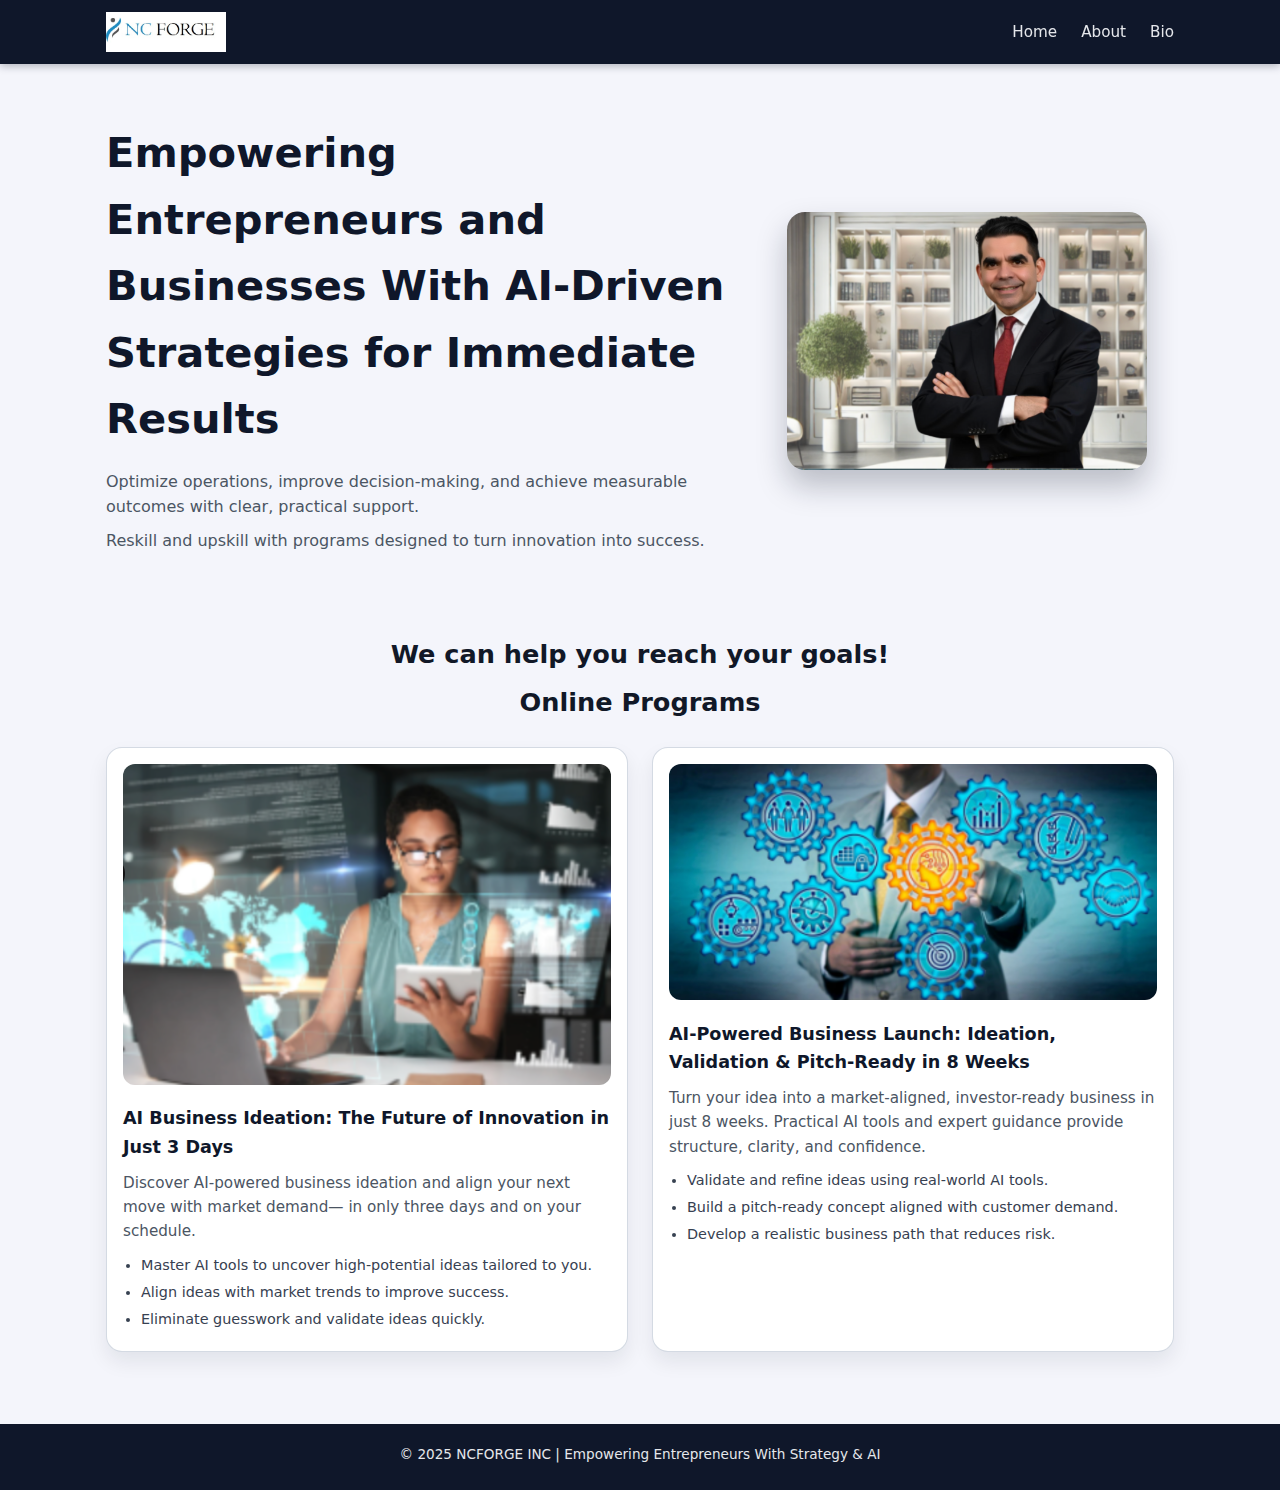
<file: index.html>
<!DOCTYPE html>
<html lang="en">
<head>
    <meta charset="UTF-8" />
    <meta name="viewport" content="width=device-width, initial-scale=1.0" />
    <title>NCFORGE – Empowering Businesses With AI & Strategy</title>
    <link rel="stylesheet" href="styles.css" />
</head>
<body>
<header>
  <nav>
    <div class="logo">
      <a href="index.html">
        <img src="images/logo.jpg" alt="NCFORGE logo">
      </a>
    </div>
    <ul class="menu">
      <li><a href="index.html">Home</a></li>
      <li><a href="about.html">About</a></li>
      <li><a href="bio.html">Bio</a></li>
    </ul>
  </nav>
</header>

<!-- HERO SECTION -->
<section class="hero">
    <div class="hero-text">
        <h1>Empowering Entrepreneurs and Businesses With AI-Driven Strategies for Immediate Results</h1>
        <p>Optimize operations, improve decision-making, and achieve measurable outcomes with clear, practical support.</p>
        <p>Reskill and upskill with programs designed to turn innovation into success.</p>
    </div>

    <div class="hero-image">
        <img src="images/carlos-index.png" alt="Carlos Sapene" />
    </div>
</section>

<h2 class="center">We can help you reach your goals!</h2>

<!-- COURSES -->
<section class="programs">
    <h2 class="center">Online Programs</h2>

    <div class="course-grid">
        <!-- Course 1 -->
        <div class="course-card">
            <img src="images/business-ideation.png" alt="AI Business Ideation" />
            <h3>AI Business Ideation: The Future of Innovation in Just 3 Days</h3>
            <p>
                Discover AI-powered business ideation and align your next move with market demand—
                in only three days and on your schedule.
            </p>
            <ul>
                <li>Master AI tools to uncover high-potential ideas tailored to you.</li>
                <li>Align ideas with market trends to improve success.</li>
                <li>Eliminate guesswork and validate ideas quickly.</li>
            </ul>
        </div>

        <!-- Course 2 -->
        <div class="course-card">
            <img src="images/business-launch.png" alt="AI Business Launch" />
            <h3>AI-Powered Business Launch: Ideation, Validation & Pitch-Ready in 8 Weeks</h3>
            <p>
                Turn your idea into a market-aligned, investor-ready business in just 8 weeks.
                Practical AI tools and expert guidance provide structure, clarity, and confidence.
            </p>
            <ul>
                <li>Validate and refine ideas using real-world AI tools.</li>
                <li>Build a pitch-ready concept aligned with customer demand.</li>
                <li>Develop a realistic business path that reduces risk.</li>
            </ul>
        </div>
    </div>
</section>

<footer>
    <p>© 2025 NCFORGE INC | Empowering Entrepreneurs With Strategy & AI</p>
</footer>
</body>
</html>
</file>
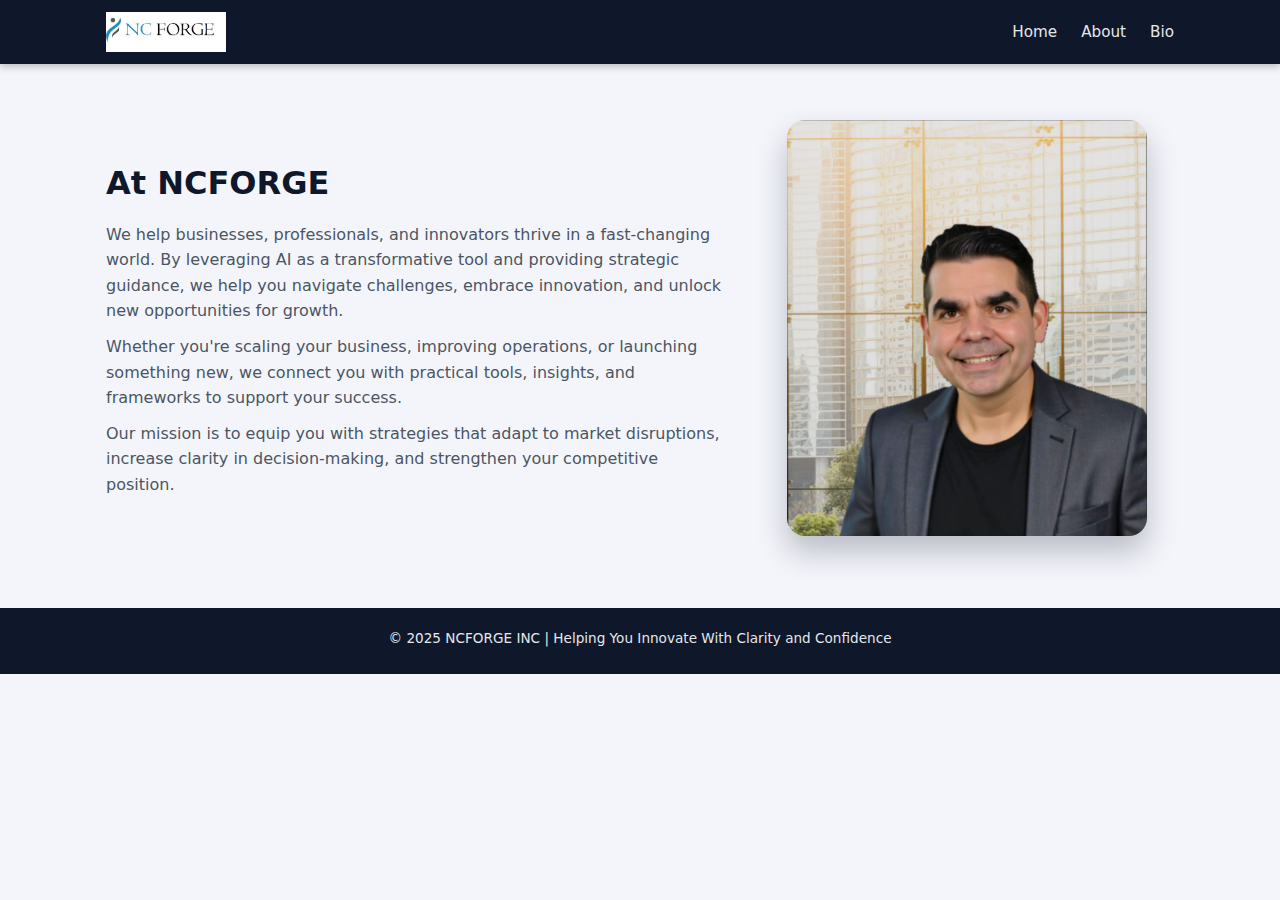
<file: about.html>
<!DOCTYPE html>
<html lang="en">
<head>
    <meta charset="UTF-8" />
    <meta name="viewport" content="width=device-width, initial-scale=1.0" />
    <title>About NCFORGE</title>
    <link rel="stylesheet" href="styles.css" />
</head>
<body>
<header>
  <nav>
    <div class="logo">
      <a href="index.html">
        <img src="images/logo.jpg" alt="NCFORGE logo">
      </a>
    </div>
    <ul class="menu">
      <li><a href="index.html">Home</a></li>
      <li><a href="about.html">About</a></li>
      <li><a href="bio.html">Bio</a></li>
    </ul>
  </nav>
</header>
<section class="about-hero">
    <div class="about-box">
        <h1>At NCFORGE</h1>

        <p>
            We help businesses, professionals, and innovators thrive in a fast-changing world.
            By leveraging AI as a transformative tool and providing strategic guidance,
            we help you navigate challenges, embrace innovation, and unlock new opportunities for growth.
        </p>

        <p>
            Whether you're scaling your business, improving operations, or launching something new,
            we connect you with practical tools, insights, and frameworks to support your success.
        </p>

        <p>
            Our mission is to equip you with strategies that adapt to market disruptions,
            increase clarity in decision-making, and strengthen your competitive position.
        </p>
    </div>

    <div class="about-image">
        <img src="images/carlos-about.png" alt="Carlos Sapene" />
    </div>
</section>

<footer>
    <p>© 2025 NCFORGE INC | Helping You Innovate With Clarity and Confidence</p>
</footer>
</body>
</html>
</file>
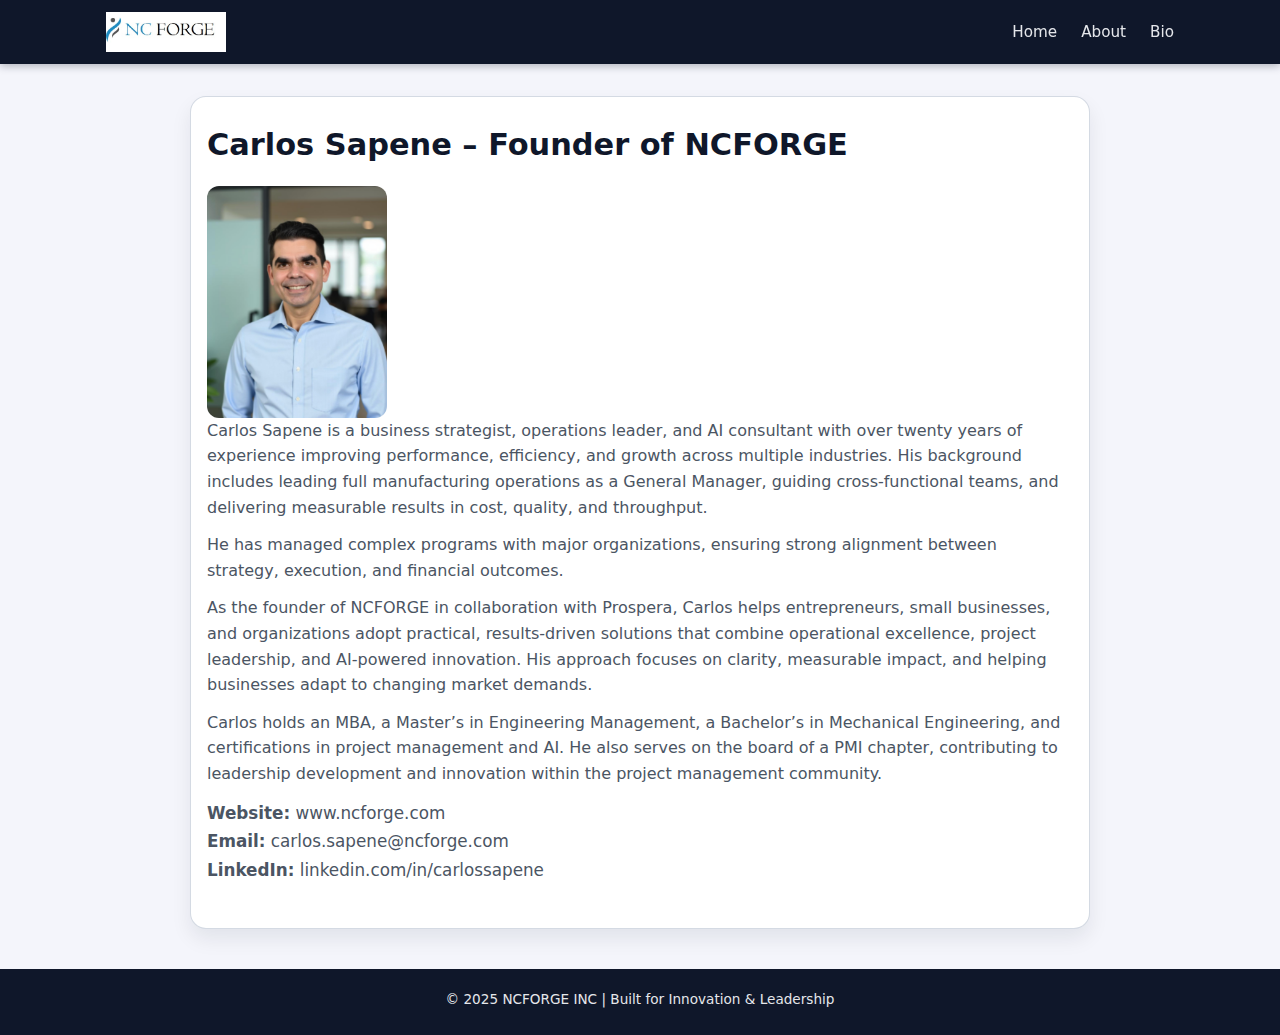
<file: bio.html>
<!DOCTYPE html>
<html lang="en">
<head>
    <meta charset="UTF-8" />
    <meta name="viewport" content="width=device-width, initial-scale=1.0" />
    <title>Carlos Sapene – Bio</title>
    <link rel="stylesheet" href="styles.css" />
</head>
<body>
<header>
  <nav>
    <div class="logo">
      <a href="index.html">
        <img src="images/logo.jpg" alt="NCFORGE logo">
      </a>
    </div>
    <ul class="menu">
      <li><a href="index.html">Home</a></li>
      <li><a href="about.html">About</a></li>
      <li><a href="bio.html">Bio</a></li>
    </ul>
  </nav>
</header>


<section class="bio-section">
    <h1>Carlos Sapene – Founder of NCFORGE</h1>
    <img src="images/carlos-bio.png" alt="Carlos Sapene">
    <p>
        Carlos Sapene is a business strategist, operations leader, and AI consultant with over
        twenty years of experience improving performance, efficiency, and growth across multiple industries.
        His background includes leading full manufacturing operations as a General Manager, guiding
        cross-functional teams, and delivering measurable results in cost, quality, and throughput.
    </p>

    <p>
        He has managed complex programs with major organizations, ensuring strong alignment between
        strategy, execution, and financial outcomes.
    </p>

    <p>
        As the founder of NCFORGE in collaboration with Prospera, Carlos helps entrepreneurs,
        small businesses, and organizations adopt practical, results-driven solutions that combine operational excellence,
        project leadership, and AI-powered innovation. His approach focuses on clarity, measurable impact,
        and helping businesses adapt to changing market demands.
    </p>

    <p>
        Carlos holds an MBA, a Master’s in Engineering Management, a Bachelor’s in Mechanical Engineering,
        and certifications in project management and AI. He also serves on the board of a PMI chapter,
        contributing to leadership development and innovation within the project management community.
    </p>

    <p class="contact-info">
        <strong>Website:</strong> www.ncforge.com<br>
        <strong>Email:</strong> carlos.sapene@ncforge.com<br>
        <strong>LinkedIn:</strong> linkedin.com/in/carlossapene
    </p>
</section>

<footer>
    <p>© 2025 NCFORGE INC | Built for Innovation & Leadership</p>
</footer>
</body>
</html>
</file>
<file: styles.css>
/* Reset-ish */
* {
  box-sizing: border-box;
  margin: 0;
  padding: 0;
}

body {
  font-family: system-ui, -apple-system, BlinkMacSystemFont, "Segoe UI", sans-serif;
  color: #0f172a;
  background-color: #f4f5fb;
  line-height: 1.6;
}

/* Layout helpers */
.center {
  text-align: center;
}

/* Header & nav */
header {
  background: #0f172a;
  color: #f9fafb;
  padding: 12px 0;
  box-shadow: 0 2px 8px rgba(15, 23, 42, 0.3);
  position: sticky;
  top: 0;
  z-index: 50;
}

nav {
  max-width: 1100px;
  margin: 0 auto;
  padding: 0 16px;
  display: flex;
  align-items: center;
  justify-content: space-between;
}

/* the logo container */
.logo {
  display: flex;
  align-items: center;
}

/* the logo image itself */
.logo img {
  height: 40px;   /* change this number to make it bigger/smaller */
  width: auto;
  display: block;
}

.menu {
  list-style: none;
  display: flex;
  gap: 24px;
}

.menu a {
  color: #e5e7eb;
  text-decoration: none;
  font-size: 0.95rem;
  font-weight: 500;
  padding-bottom: 2px;
  border-bottom: 2px solid transparent;
  transition: color 0.2s ease, border-color 0.2s ease;
}

.menu a:hover {
  color: #ffffff;
  border-color: #38bdf8;
}

/* HERO (home page) */
.hero {
  max-width: 1100px;
  margin: 32px auto;
  padding: 24px 16px 40px;
  display: grid;
  grid-template-columns: minmax(0, 3fr) minmax(0, 2fr);
  gap: 32px;
  align-items: center;
}

.hero-text h1 {
  font-size: clamp(1.9rem, 2.6vw + 1rem, 2.6rem);
  margin-bottom: 16px;
  color: #0f172a;
}

.hero-text p {
  margin-bottom: 8px;
  font-size: 1rem;
  color: #4b5563;
}

.hero-image img {
  width: 100%;
  max-width: 360px;
  display: block;
  margin: 0 auto;
  border-radius: 18px;
  box-shadow: 0 16px 30px rgba(15, 23, 42, 0.25);
  object-fit: cover;
}

/* Section titles */
h2.center {
  margin-top: 8px;
  margin-bottom: 8px;
  font-size: 1.6rem;
  color: #111827;
}

/* PROGRAMS / COURSES GRID */
.programs {
  max-width: 1100px;
  margin: 0 auto 40px;
  padding: 0 16px 32px;
}

.programs > h2 {
  margin-bottom: 24px;
}

.course-grid {
  display: grid;
  grid-template-columns: repeat(auto-fit, minmax(260px, 1fr));
  gap: 24px;
}

.course-card {
  background: #ffffff;
  border-radius: 16px;
  padding: 16px 16px 20px;
  box-shadow: 0 10px 20px rgba(15, 23, 42, 0.08);
  border: 1px solid rgba(148, 163, 184, 0.4);
}

.course-card img {
  width: 100%;
  border-radius: 12px;
  margin-bottom: 12px;
  object-fit: cover;
}

.course-card h3 {
  font-size: 1.1rem;
  margin-bottom: 10px;
  color: #0f172a;
}

.course-card p {
  font-size: 0.95rem;
  color: #4b5563;
  margin-bottom: 10px;
}

.course-card ul {
  padding-left: 18px;
  font-size: 0.9rem;
  color: #374151;
}

.course-card li + li {
  margin-top: 4px;
}

/* ABOUT PAGE */
.about-hero {
  max-width: 1100px;
  margin: 32px auto 40px;
  padding: 24px 16px 32px;
  display: grid;
  grid-template-columns: minmax(0, 3fr) minmax(0, 2fr);
  gap: 32px;
  align-items: center;
}

.about-box h1 {
  font-size: 2rem;
  margin-bottom: 12px;
}

.about-box p + p {
  margin-top: 10px;
}

.about-box p {
  color: #4b5563;
}

.about-image img {
  width: 100%;
  max-width: 360px;
  display: block;
  margin: 0 auto;
  border-radius: 18px;
  box-shadow: 0 16px 30px rgba(15, 23, 42, 0.25);
  object-fit: cover;
}

/* BIO PAGE */
.bio-section {
  max-width: 900px;
  margin: 32px auto 40px;
  padding: 24px 16px 32px;
  background: #ffffff;
  border-radius: 16px;
  box-shadow: 0 10px 20px rgba(15, 23, 42, 0.08);
  border: 1px solid rgba(148, 163, 184, 0.4);
}

.bio-section h1 {
  font-size: 1.9rem;
  margin-bottom: 16px;
}

.bio-section p {
  margin-bottom: 12px;
  color: #4b5563;
}

.contact-info {
  margin-top: 8px;
  font-size: 1.05rem;   /* was 0.95rem – just a bit bigger */
  line-height: 1.7;
}

.contact-info a {
  color: #0f172a;
  text-decoration: none;
  font-weight: 500;
}

.contact-info a:hover {
  text-decoration: underline;
}

.bio-section img {
  max-width: 180px;  /* try 180–260px until it feels right */
  height: auto;
  display: block;
  border-radius: 12px; /* optional: soften the corners */
}



/* FOOTER */
footer {
  text-align: center;
  padding: 20px 16px 24px;
  background: #0f172a;
  color: #e5e7eb;
  font-size: 0.85rem;
  margin-top: 24px;
}

/* RESPONSIVE */
@media (max-width: 768px) {
  nav {
    flex-direction: column;
    align-items: flex-start;
    gap: 8px;
  }

  .menu {
    gap: 16px;
    flex-wrap: wrap;
  }

  .hero,
  .about-hero {
    grid-template-columns: 1fr;
  }

  .hero {
    text-align: left;
  }

  .hero-image,
  .about-image {
    order: -1; /* images first on mobile (optional – remove if you prefer text first) */
  }

  .bio-section {
    margin-top: 24px;
  }

}
</file>
